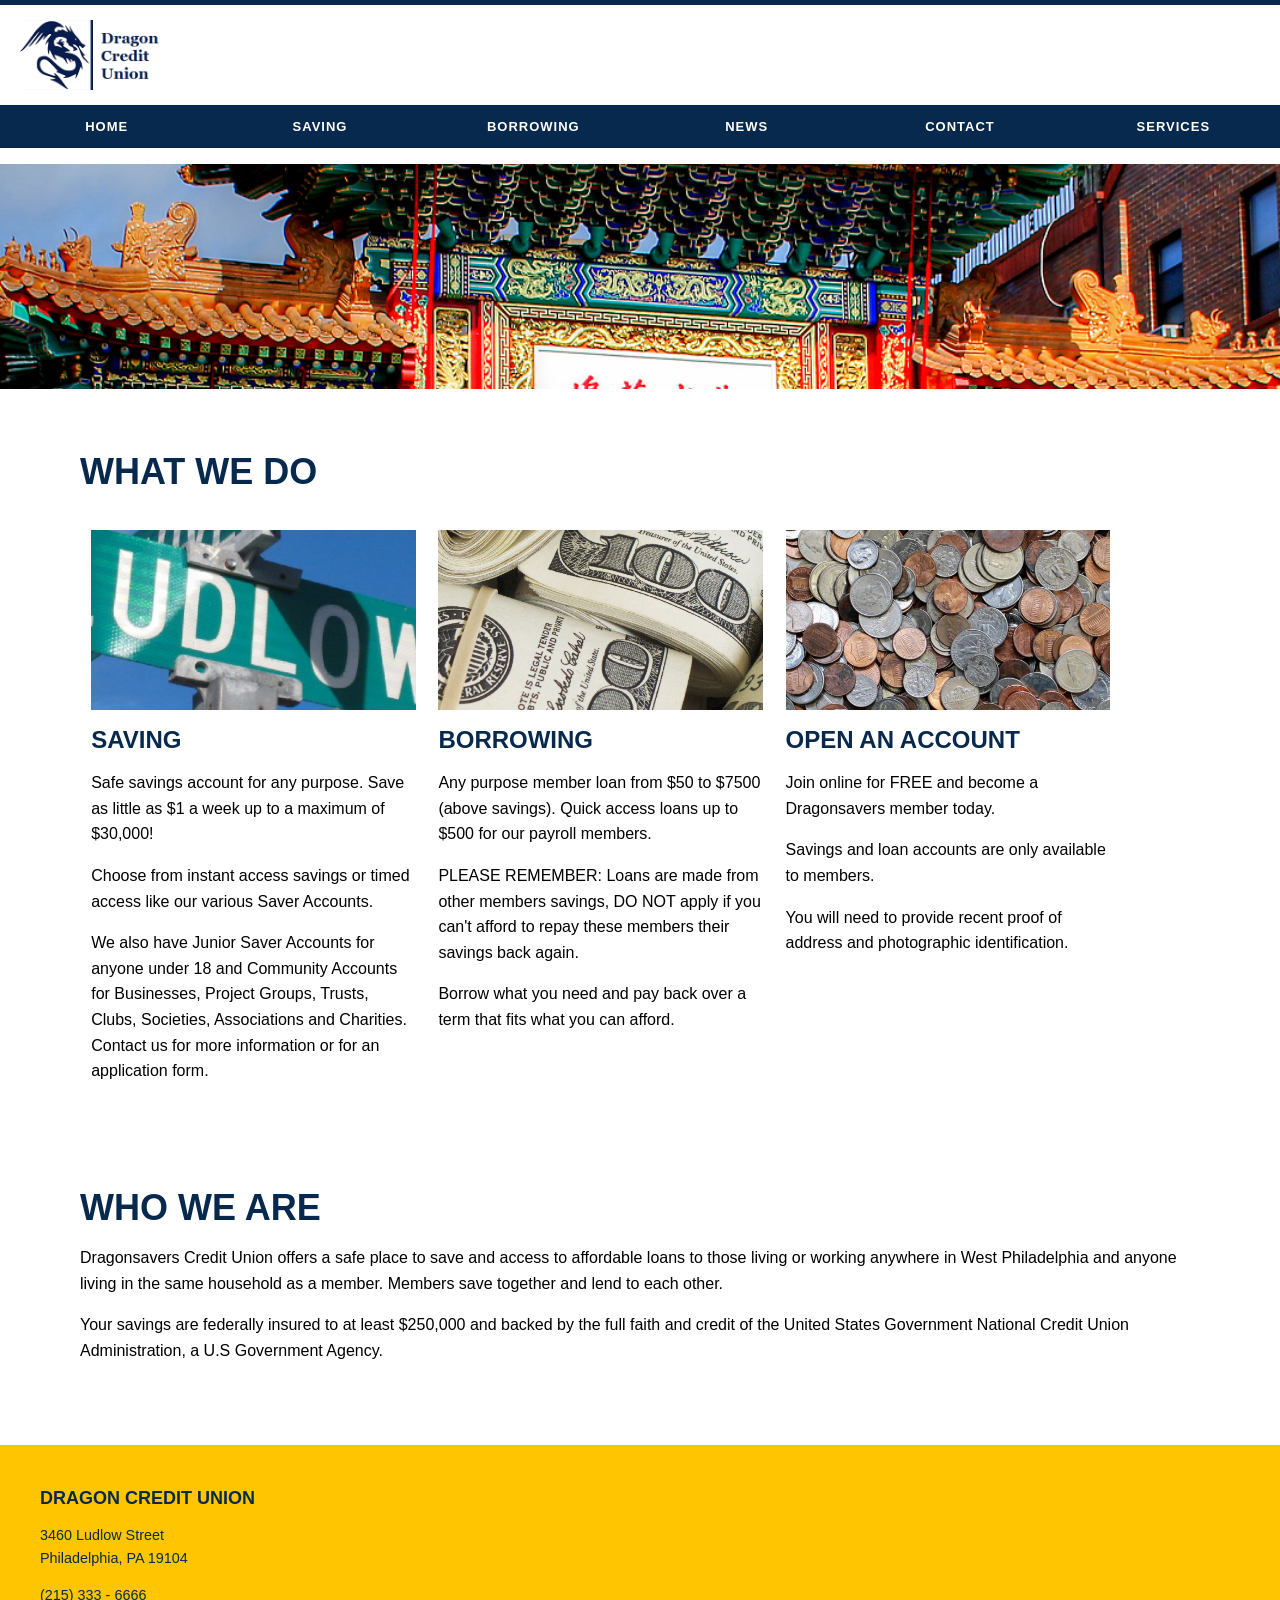
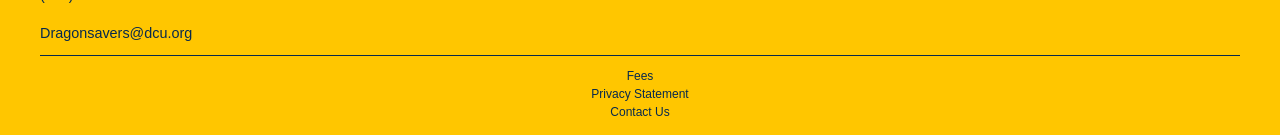
<file: index.html>
<!doctype html>

<html lang="en">
<head>
  <meta charset="utf-8">
  <meta name="viewport" content="width=device-width, initial-scale=1">

  <title>Dragon Credit Union</title>
  <meta name="description" content="Community Credit Union site">
  <meta name="author" content="Pirmann">

  <link rel="stylesheet" href="css/styles.css?v=1.0">

</head>

<body>
  <header>
    <img id="logo" src="images/FullLogo.png" alt="Dragon Credit Union logo">
	<nav><a href="index.html">Home</a>  
      <a href="saving.html">Saving</a>  
      <a href="borrowing.html"> Borrowing </a>  
	    <a href="news.html">News</a>  
      <a href="contact.html"> Contact </a>  <a href="services.html"> Services </a>
	</nav>
  </header>
<p><img id="banner" src="images/banner.png" alt="chinatown gates"></p>
  
  <article>
    <h1>What We Do</h1>
	
	<div class="row">
	<div class="column">
    <p><img src="images/ludlowHero.png" alt="Hero"></p>
	<h2>Saving</h2>
	<p>Safe savings account for any purpose. Save as little as $1 a week up to a maximum of $30,000!</p>
	<p>Choose from instant access savings or timed access like our various Saver Accounts.</p>
	<p>We also have Junior Saver Accounts for anyone under 18 and Community Accounts for Businesses, Project Groups, Trusts, Clubs, 
	Societies, Associations and Charities.  Contact us for more information or for an application form.</p>
	
  
	</div>
  
	<div class="column">
	<p><img src="images/cashHero.png" alt="cash"></p>
	<h2>Borrowing</h2>
	<p>Any purpose member loan from $50 to $7500 (above savings). Quick access loans up to $500 for our payroll members.</p>
	<p>PLEASE REMEMBER: Loans are made from other members savings, DO NOT apply if you can't afford to repay these members their savings back again.</p>
	<p>Borrow what you need and pay back over a term that fits what you can afford.</p>
    </div>
  
	<div class="column">
	<p><img src="images/coinsHero.png" alt="coins"></p>
	<h2>Open an Account</h2>
	<p>Join online for FREE and become a Dragonsavers member today.</p>
	<p>Savings and loan accounts are only available to members.</p>
	<p>You will need to provide recent proof of address and photographic identification.</p>
    </div>
	</div> 
 </article> 
  
  <article>
    <h1>Who We Are</h1>
	<p>Dragonsavers Credit Union offers a safe place to save and access to affordable loans to those living or working anywhere in 
	West Philadelphia and anyone living in the same household as a member.  Members save together and lend to each other. </p>

	<p>Your savings are federally insured to at least $250,000 and backed by the full faith and credit of the United States 
	Government National Credit Union Administration, a U.S Government Agency. </p>

  </article>
  
  <footer>
  <h3>Dragon Credit Union</h3>
  <p>3460 Ludlow Street<br/>
  Philadelphia, PA 19104</p>
  <p>(215) 333 - 6666</p>
  <p>Dragonsavers@dcu.org</p>
  <nav>
  <a href="DCU Fee Schedule.pdf" target="_new">Fees</a><br/>
  <a href="privacy.pdf" target="_new">Privacy Statement</a><br/>
  <a href="contact.html">Contact Us</a>
  </nav>
  </footer>
  
</body>
</html>
</file>
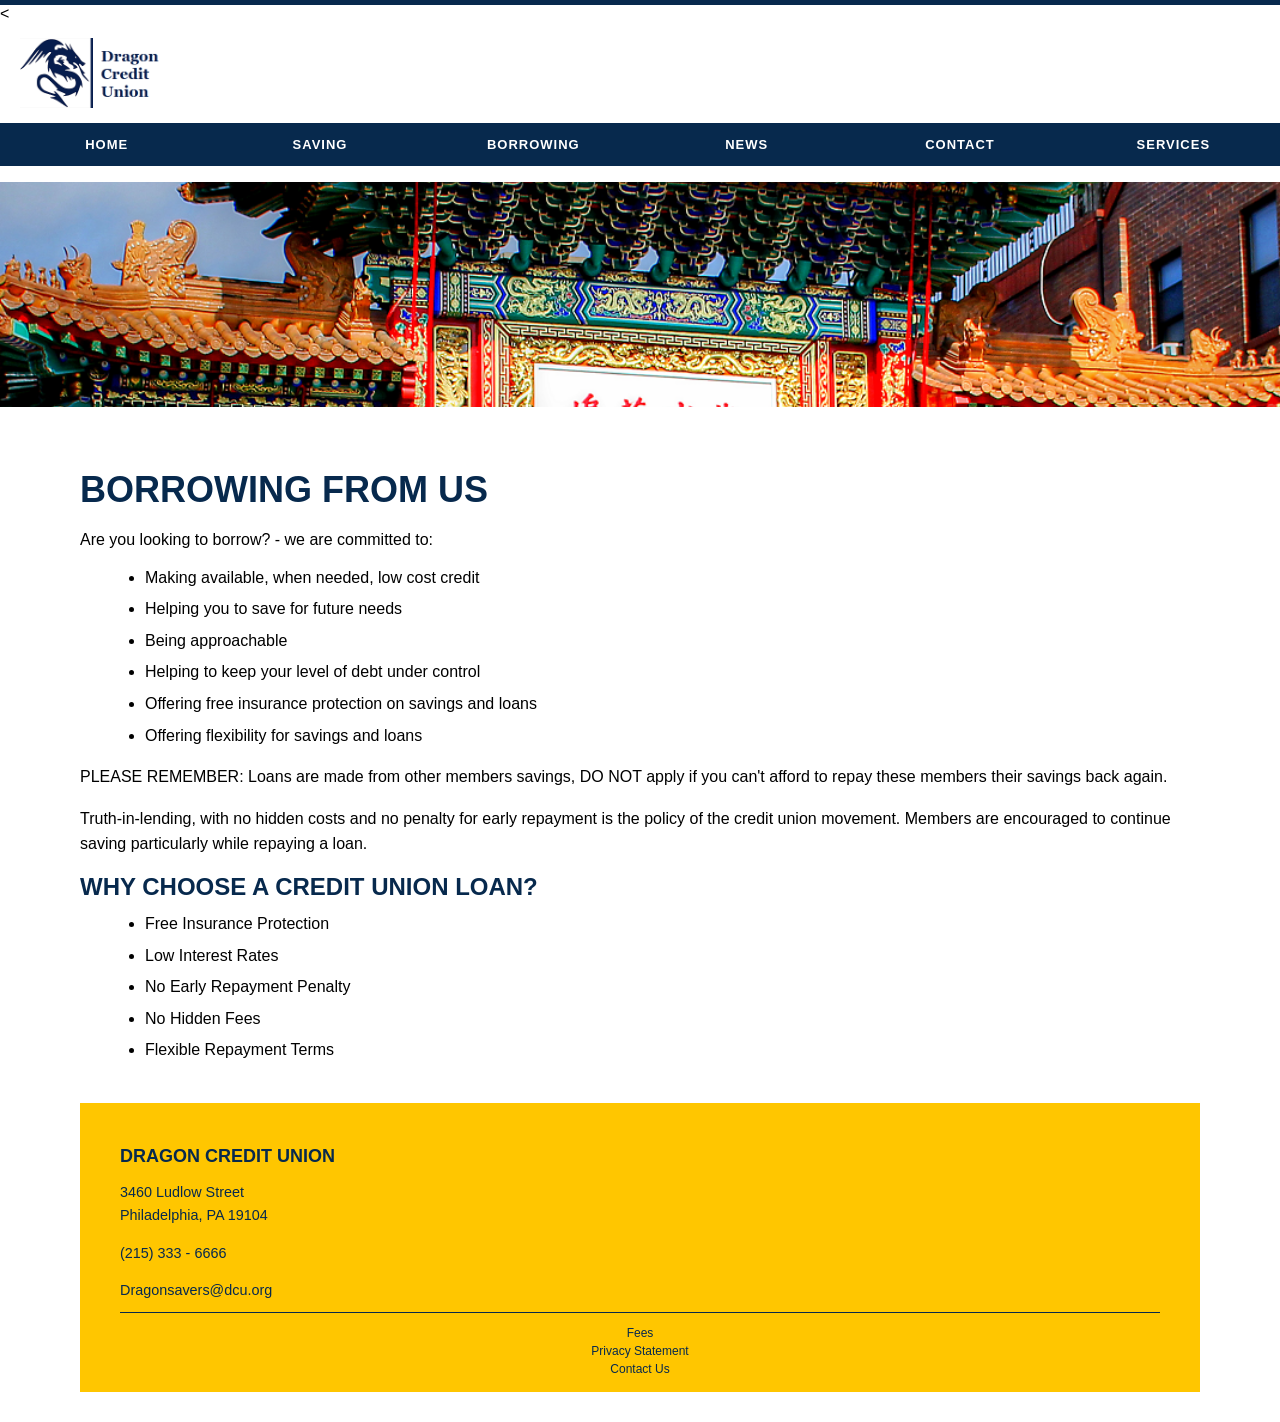
<file: borrowing.html>
<!doctype html>

<html lang="en">
<head>
  <meta charset="utf-8">
  <meta name="viewport" content="width=device-width, initial-scale=1">

  <title>Dragon Credit Union</title>
  <meta name="description" content="Community Credit Union site">
  <meta name="author" content="Pirmann">

  <link rel="stylesheet" href="css/styles.css?v=1.0">

</head>

<body>
  <header>
    <<img id="logo" src="images/FullLogo.png"" alt="Dragon Credit Union logo">
	<nav><a href="index.html">Home</a>  <a href="saving.html">Saving</a>  <a href="borrowing.html"> Borrowing </a>  
	     <a href="news.html">News</a>  <a href="contact.html"> Contact </a>  <a href="services.html"> Services </a>
	</nav>
  </header>
<p><img id="banner" src="images/banner.png" alt="chinatown gates"></p>
  
  <article>
    <h1>Borrowing From Us</h1>
	
	
	<p>Are you looking to borrow? - we are committed to:
	<ul>
	<li>Making available, when needed, low cost credit</li>
	<li>Helping you to save for future needs</li>
	<li>Being approachable </li>
	<li>Helping to keep your level of debt under control</li>
	<li>Offering free insurance protection on savings and loans</li>
	<li>Offering flexibility for savings and loans</li>
	</ul>
	<p>PLEASE REMEMBER: Loans are made from other members savings, DO NOT apply if you can't afford to repay these members their savings back again.</p>
	
	<p>Truth-in-lending, with no hidden costs and no penalty for early repayment is the policy of the credit union movement.  Members are 
	encouraged to continue saving particularly while repaying a loan.</p>
	
	<h2>Why Choose a Credit Union Loan?</h2>
	<ul>
	<li>Free Insurance Protection</li>
	<li>Low Interest Rates</li>
	<li>No Early Repayment Penalty</li>
	<li>No Hidden Fees</li>
	<li>Flexible Repayment Terms</li>
	</ul>
	
	
  
	
  
  <footer>
  <h3>Dragon Credit Union</h3>
  <p>3460 Ludlow Street<br/>
  Philadelphia, PA 19104</p>
  <p>(215) 333 - 6666</p>
  <p>Dragonsavers@dcu.org</p>
  <nav>
  
 <a href="DCU Fee Schedule.pdf" target="_new">Fees</a><br/>
  <a href="privacy.pdf" target="_new">Privacy Statement</a><br/>
  <a href="contact.html">Contact Us</a>
  </nav>
  </footer>
  
</body>
</html>
</file>
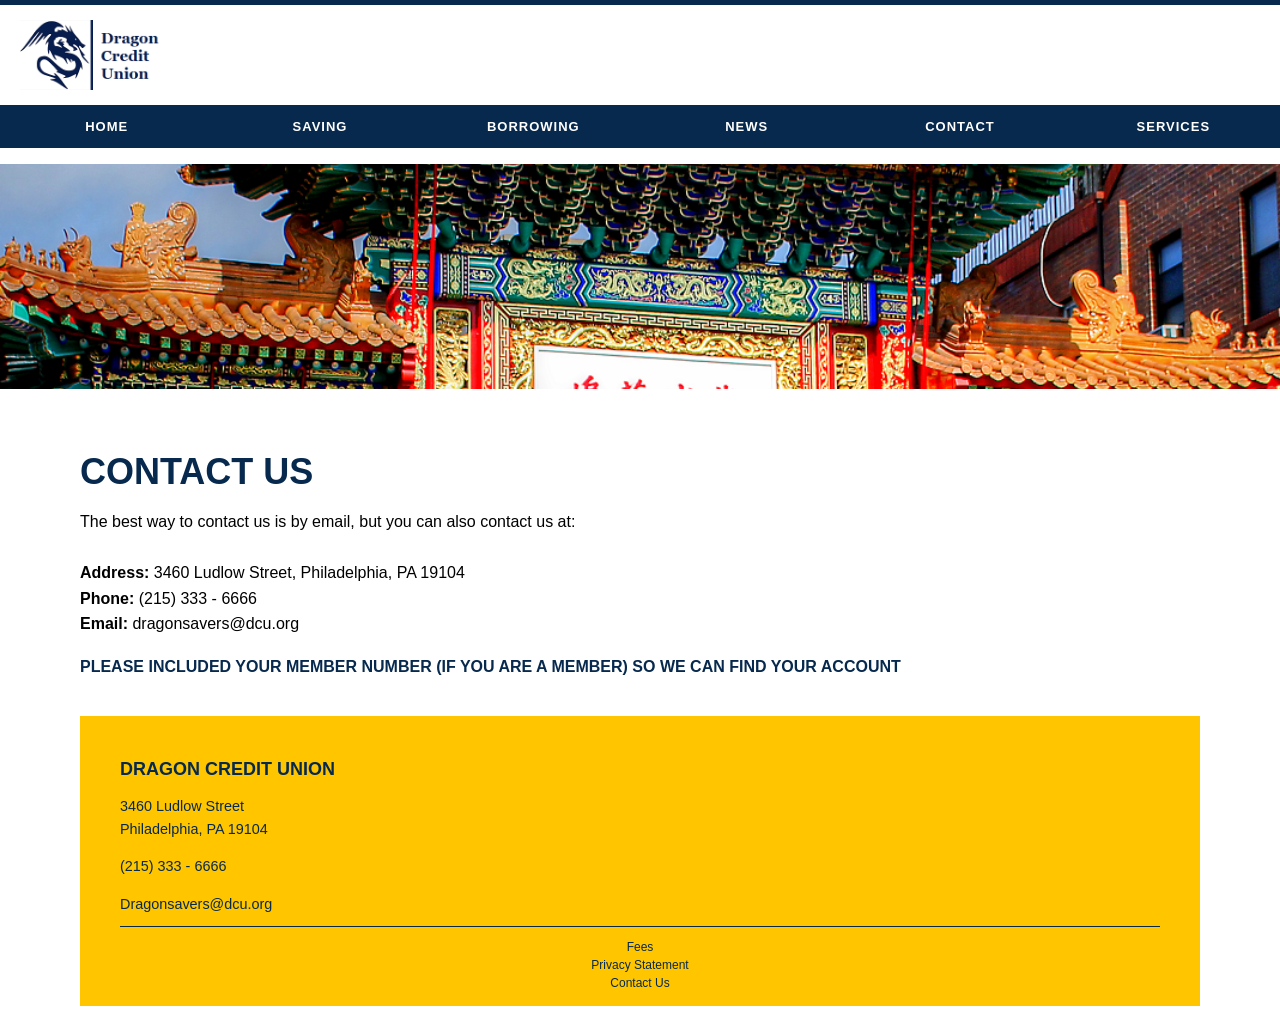
<file: contact.html>
<!doctype html>

<html lang="en">
<head>
  <meta charset="utf-8">
  <meta name="viewport" content="width=device-width, initial-scale=1">

  <title>Dragon Credit Union</title>
  <meta name="description" content="Community Credit Union site">
  <meta name="author" content="Pirmann">

  <link rel="stylesheet" href="css/styles.css?v=1.0">

</head>

<body>
  <header>
    <img id="logo" src="images/FullLogo.png" alt="Dragon Credit Union logo">
	<nav><a href="index.html">Home</a>  <a href="saving.html">Saving</a>  <a href="borrowing.html"> Borrowing </a>  
	     <a href="news.html">News</a>  <a href="contact.html"> Contact </a>  <a href="services.html"> Services </a>
	</nav>
  </header>
<p><img id="banner" src="images/banner.png" alt="chinatown gates"></p>
  
  <article>
    <h1>Contact Us</h1>
	
	
	
	<p>The best way to contact us is by email, but you can also contact us at:<br/>
	<br/>
	<strong>Address:</strong> 3460 Ludlow Street, Philadelphia, PA 19104<br/>
	<strong>Phone:</strong> (215) 333 - 6666 <br/>
	<strong>Email: </strong>dragonsavers@dcu.org<p>

<h4>PLEASE INCLUDED YOUR MEMBER NUMBER (IF YOU ARE A MEMBER) SO WE CAN FIND YOUR ACCOUNT</h4>
	
	
	
	
  
	
  
  <footer>
  <h3>Dragon Credit Union</h3>
  <p>3460 Ludlow Street<br/>
  Philadelphia, PA 19104</p>
  <p>(215) 333 - 6666</p>
  <p>Dragonsavers@dcu.org</p>
  <nav>
  
  <a href="DCU Fee Schedule.pdf" target="_new">Fees</a><br/>
  <a href="privacy.pdf" target="_new">Privacy Statement</a><br/>
  <a href="contact.html">Contact Us</a>
  </nav>
  </footer>
  
</body>
</html>
</file>
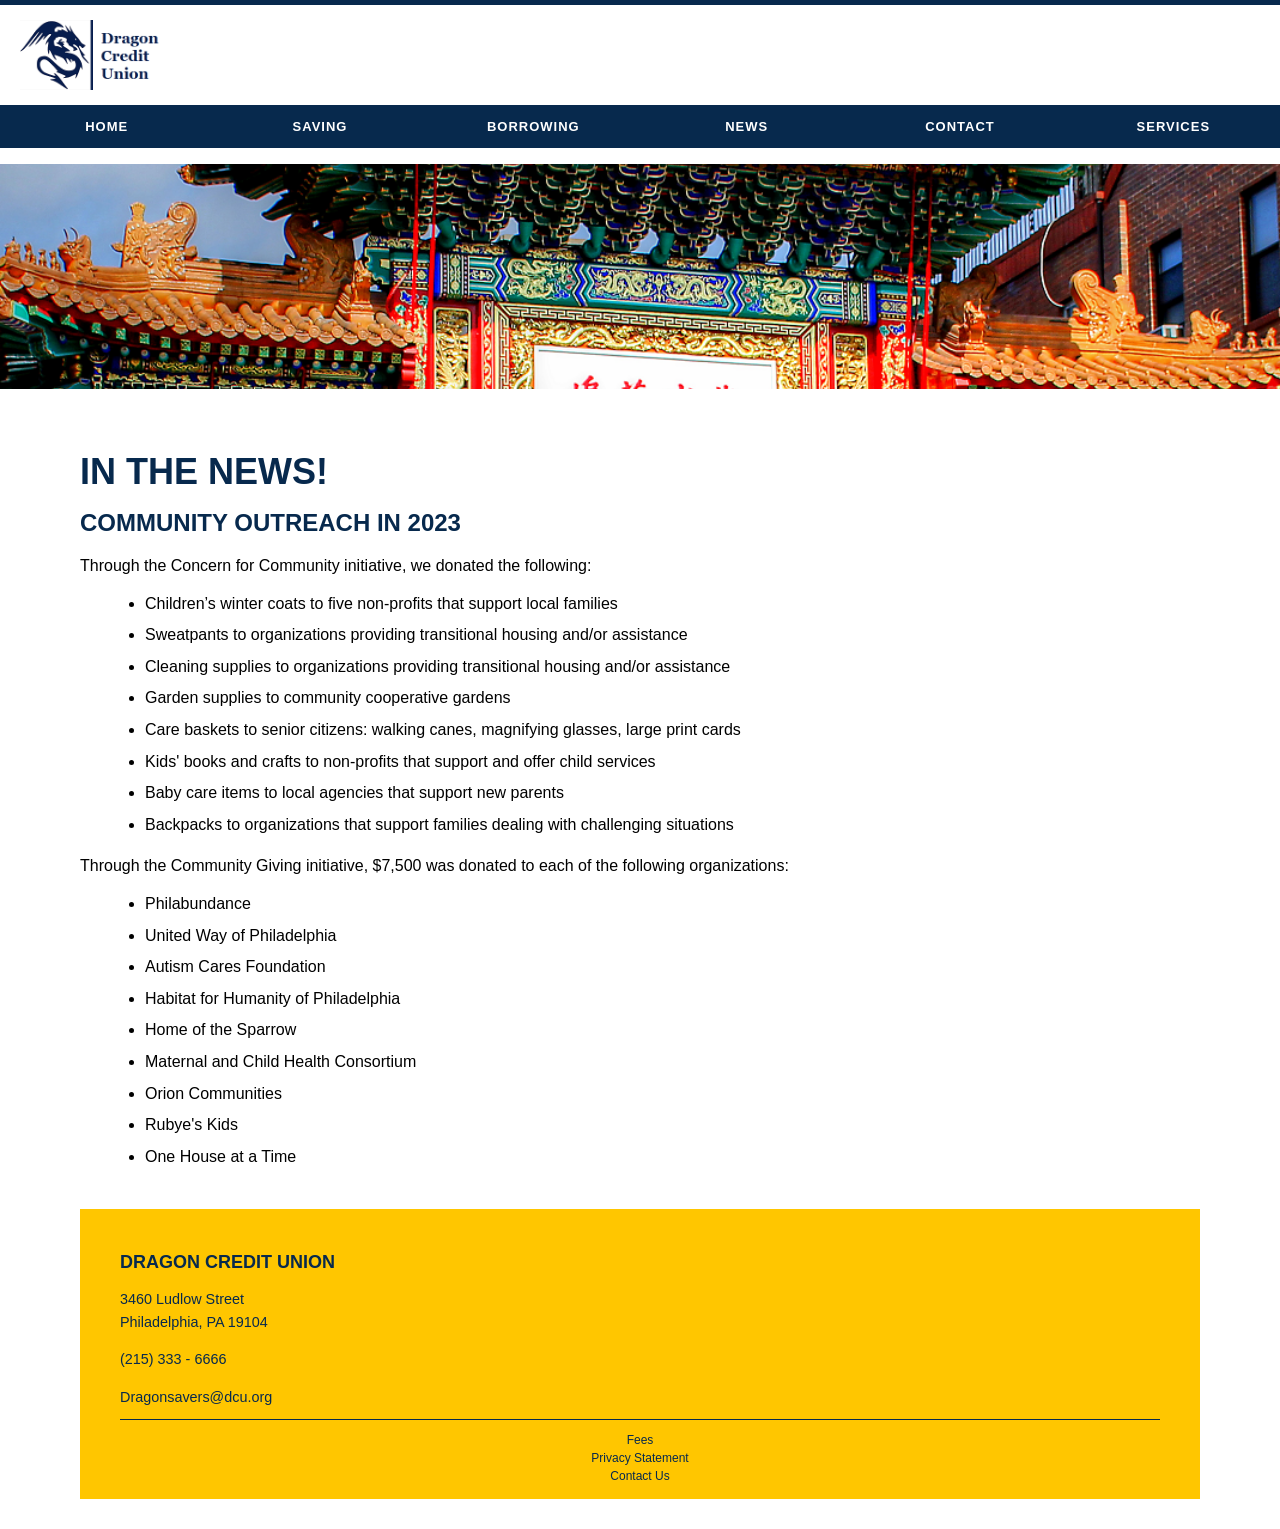
<file: news.html>
<!doctype html>

<html lang="en">
<head>
  <meta charset="utf-8">
  <meta name="viewport" content="width=device-width, initial-scale=1">

  <title>Dragon Credit Union</title>
  <meta name="description" content="Community Credit Union site">
  <meta name="author" content="Pirmann">

  <link rel="stylesheet" href="css/styles.css?v=1.0">

</head>

<body>
  <header>
    <img id="logo" src="images/FullLogo.png" alt="Dragon Credit Union logo">
	<nav><a href="index.html">Home</a>  
		<a href="saving.html">Saving</a>  
		<a href="borrowing.html"> Borrowing </a>  
	    <a href="news.html">News</a>  
		<a href="contact.html"> Contact </a>  
		<a href="services.html"> Services </a>
	</nav>
  </header>
<p><img id="banner" src="images/banner.png" alt="chinatown gates"></p>
  
  <article>
    <h1>In the News!</h1>
	
	
	<h2>Community outreach in 2023</h2>
	<p>Through the Concern for Community initiative, we donated the following:</p>
	<ul>
	<li>Children’s winter coats to five non-profits that support local families</li>
	<li>Sweatpants to organizations providing transitional housing and/or assistance</li>
	<li>Cleaning supplies to organizations providing transitional housing and/or assistance</li>
	<li>Garden supplies to community cooperative gardens</li>
	<li>Care baskets to senior citizens: walking canes, magnifying glasses, large print cards</li>
	<li>Kids' books and crafts to non-profits that support and offer child services</li>
	<li>Baby care items to local agencies that support new parents</li>
	<li>Backpacks to organizations that support families dealing with challenging situations</li>
	</ul>
	
	<p>Through the Community Giving initiative, $7,500 was donated to each of the following organizations:</p>
	<ul>
	<li>Philabundance</li>
	<li>United Way of Philadelphia</li>
	<li>Autism Cares Foundation</li>
	<li>Habitat for Humanity of Philadelphia</li>
	<li>Home of the Sparrow</li>
	<li>Maternal and Child Health Consortium</li>
	<li>Orion Communities</li>
	<li>Rubye's Kids</li>
	<li>One House at a Time</li>
	</ul>
	
	
	
  
	
  
  <footer>
  <h3>Dragon Credit Union</h3>
  <p>3460 Ludlow Street<br/>
  Philadelphia, PA 19104</p>
  <p>(215) 333 - 6666</p>
  <p>Dragonsavers@dcu.org</p>
  <nav>
  
  <a href="DCU Fee Schedule.pdf" target="_new">Fees</a><br/>
  <a href="privacy.pdf" target="_new">Privacy Statement</a><br/>
  <a href="contact.html">Contact Us</a>
  </nav>
  </footer>
  
</body>
</html>
</file>
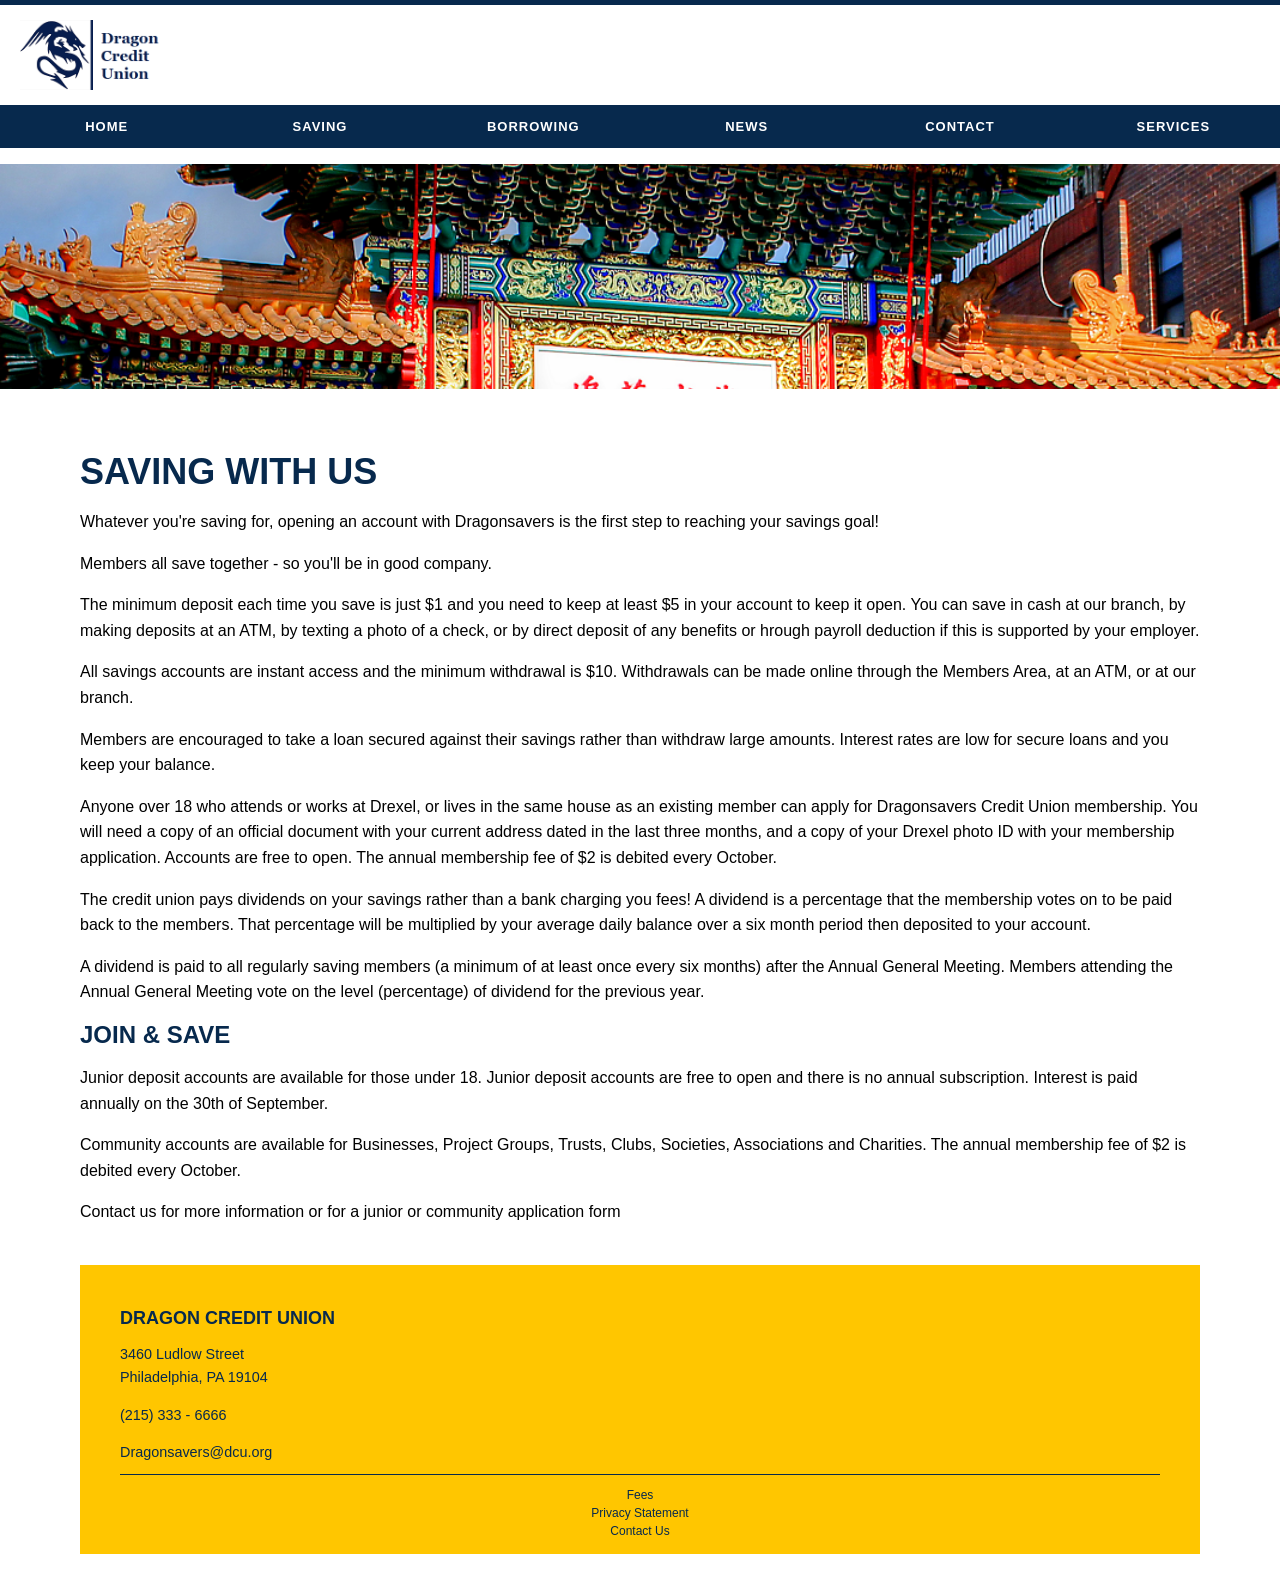
<file: saving.html>
<!doctype html>

<html lang="en">
<head>
  <meta charset="utf-8">
  <meta name="viewport" content="width=device-width, initial-scale=1">

  <title>Dragon Credit Union</title>
  <meta name="description" content="Community Credit Union site">
  <meta name="author" content="Pirmann">

  <link rel="stylesheet" href="css/styles.css?v=1.0">

</head>

<body>
  <header>
    <img id="logo" src="images/FullLogo.png" alt="Dragon Credit Union logo">
	<nav><a href="index.html">Home</a>  
		 <a href="saving.html">Saving</a>  
		 <a href="borrowing.html"> Borrowing </a>  
	     <a href="news.html">News</a>  
		 <a href="contact.html"> Contact </a>  
		 <a href="services.html"> Services </a>
	</nav>
  </header>
<p><img id="banner" src="images/banner.png" alt="chinatown gates"></p>
  
  <article>
    <h1>Saving With Us</h1>
	
	
	<p>Whatever you're saving for, opening an account with Dragonsavers is the first step to reaching your savings goal!</p>
	<p>Members all save together - so you'll be in good company.</p>
	<p>The minimum deposit each time you save is just $1 and you need to keep at least $5 in your account to keep it open.  
	You can save in cash at our branch, by making deposits at an ATM, by texting a photo of a check, or by direct deposit of 
	any benefits or hrough payroll deduction if this is supported by your employer.</p>
	<p>All savings accounts are instant access and the minimum withdrawal is $10.  Withdrawals can be made online through the Members Area,
	at an ATM, or at our branch.</p>
	<p>Members are encouraged to take a loan secured against their savings rather than withdraw large amounts. Interest rates are low for 
	secure loans and you keep your balance.</p>
	<p>Anyone over 18 who attends or works at Drexel, or lives in the same house as an existing member can apply for Dragonsavers Credit Union membership.  
	You will need a copy of an official document with your current address dated in the last three months, and a copy of your Drexel photo ID with your 
	membership application.  Accounts are free to open. The annual membership fee of $2 is debited every October.</p>
	<p>The credit union pays dividends on your savings rather than a bank charging you fees! A dividend is a percentage that the membership votes
	on to be paid back to the members. That percentage will be multiplied by your average daily balance over a six month period then deposited to
	your account.<p>
	<p>A dividend is paid to all regularly saving members (a minimum of at least once every six months) after the Annual General Meeting.  
	Members attending the Annual General Meeting vote on the level (percentage) of dividend for the previous year.</p>

	<h2>JOIN  &amp; SAVE</h2>
	<p>Junior deposit accounts are available for those under 18.  Junior deposit accounts are free to open and there is no annual subscription.  
	Interest is paid annually on the 30th of September. </p>
	<p>Community accounts are available for Businesses, Project Groups, Trusts, Clubs, Societies, Associations and Charities.  
	The annual membership fee of $2 is debited every October. </p>

	<p>Contact us for more information or for a junior or community application form</p>
	
  
	
  
  <footer>
  <h3>Dragon Credit Union</h3>
  <p>3460 Ludlow Street<br/>
  Philadelphia, PA 19104</p>
  <p>(215) 333 - 6666</p>
  <p>Dragonsavers@dcu.org</p>
  <nav>
  
  <a href="DCU Fee Schedule.pdf" target="_new">Fees</a><br/>
  <a href="privacy.pdf" target="_new">Privacy Statement</a><br/>
  <a href="contact.html">Contact Us</a>
  </nav>
  </footer>
  
</body>
</html>
</file>
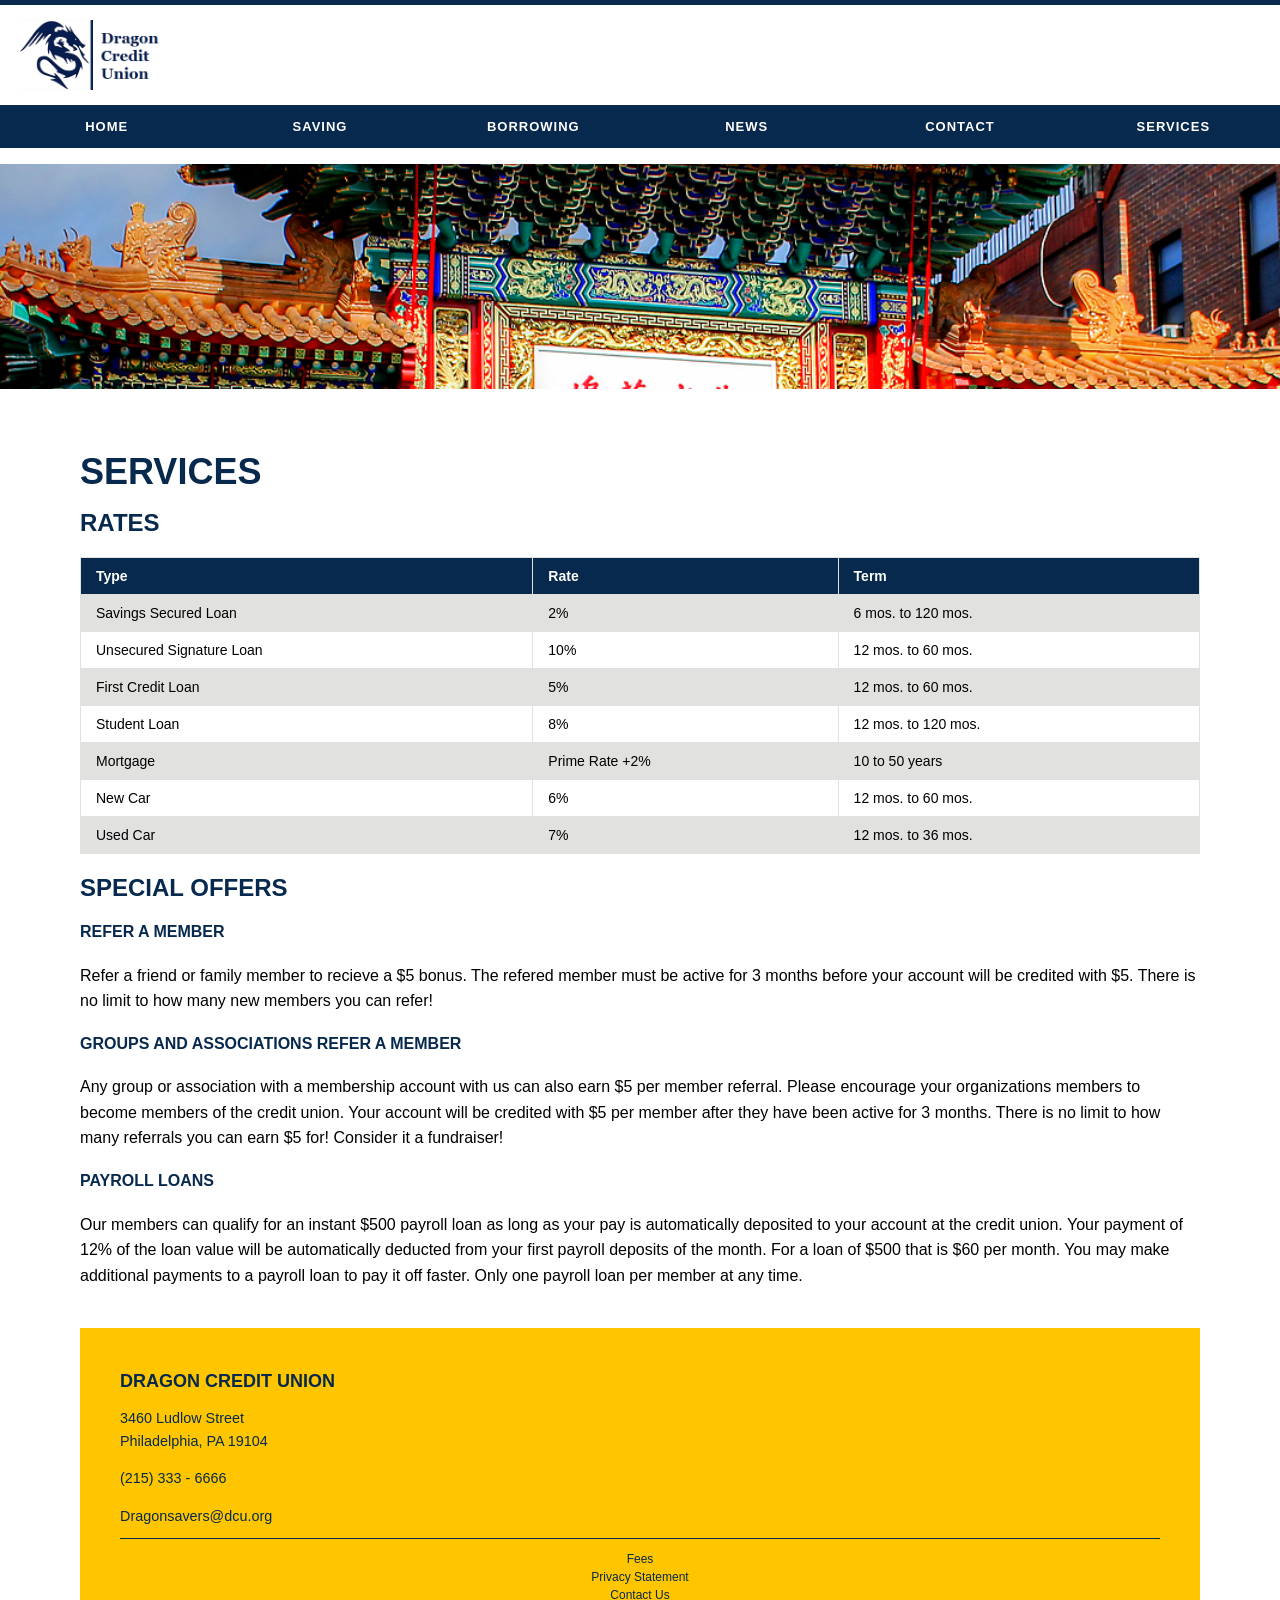
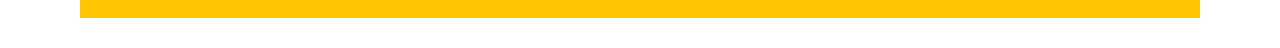
<file: services.html>
<!doctype html>

<html lang="en">
<head>
  <meta charset="utf-8">
  <meta name="viewport" content="width=device-width, initial-scale=1">

  <title>Dragon Credit Union</title>
  <meta name="description" content="Community Credit Union site">
  <meta name="author" content="Pirmann">

  <link rel="stylesheet" href="css/styles.css?v=1.0">

</head>

<body>
  <header>
    <img id="logo" src="images/FullLogo.png" alt="Dragon Credit Union logo">
	<nav><a href="index.html">Home</a>  
		<a href="saving.html">Saving</a>  
		<a href="borrowing.html"> Borrowing </a>  
	    <a href="news.html">News</a>  
		<a href="contact.html"> Contact </a>  
		<a href="services.html"> Services </a>
	</nav>
  </header>
<p><img id="banner" src="images/banner.png" alt="chinatown gates"></p>
  
  <article>
    <h1>Services</h1>
	
	<h2>Rates</h2>
	
	<table>
	<tr>
	<th>Type</th><th>Rate</th><th>Term</th>
	</tr>
	<tr>
	<td>Savings Secured Loan</td><td>2%</td><td>6 mos. to 120 mos.</td>
	</tr>
	<tr>
	<td>Unsecured Signature Loan</td><td>10%</td><td>12 mos. to 60 mos.</td>
	</tr>
	<tr>
	<td>First Credit Loan</td><td>5%</td><td>12 mos. to 60 mos.</td>
	</tr>
	<tr>
	<td>Student Loan</td><td>8%</td><td>12 mos. to 120 mos.</td>
	</tr>
	<tr>
	<td>Mortgage</td><td>Prime Rate +2%</td><td>10 to 50 years</td>
	</tr>
	<tr>
	<td>New Car</td><td>6%</td><td>12 mos. to 60 mos.</td>
	</tr>
	<tr>
	<td>Used Car</td><td>7%</td><td>12 mos. to 36 mos.</td>
	</tr>
	</table>

<h2>Special Offers</h2>
	
<h4>Refer a Member</h4>
<p>Refer a friend or family member to recieve a $5 bonus. The refered member must be active for 3 months before your account will be 
credited with $5. There is no limit to how many new members you can refer!</p>

<h4>Groups and Associations Refer a Member</h4>
<p>Any group or association with a membership account with us can also earn $5 per member referral. Please encourage your organizations
members to become members of the credit union. Your account will be credited with $5 per member after they have been active for 3 months.
There is no limit to how many referrals you can earn $5 for! Consider it a fundraiser!<p>

<h4>Payroll Loans</h4>
<p>Our members can qualify for an instant $500 payroll loan as long as your pay is automatically deposited to your account at the credit union.
Your payment of 12% of the loan value will be automatically deducted from your first payroll deposits of the month. For a loan of $500 that is 
$60 per	month. You may make additional payments to a payroll loan to pay it off faster. Only one payroll loan per member at any time.</p>

	
	
  
	
  
  <footer>
  <h3>Dragon Credit Union</h3>
  <p>3460 Ludlow Street<br/>
  Philadelphia, PA 19104</p>
  <p>(215) 333 - 6666</p>
  <p>Dragonsavers@dcu.org</p>
  <nav>
  
  <a href="DCU Fee Schedule.pdf" target="_new">Fees</a><br/>
  <a href="privacy.pdf" target="_new">Privacy Statement</a><br/>
  <a href="contact.html">Contact Us</a>
  </nav>
  </footer>
  
</body>
</html>
</file>
<file: css/styles.css>
/* Dragon Credit Union Styles - Branding Guide Compliant */

/* 5px dark blue rule at very top */
body {
    margin: 0;
    padding: 0;
    font-family: Arial, sans-serif;
    color: #000000;
    border-top: 5px solid #07294D;
}

/* Base text */
* {
    box-sizing: border-box;
}

/* Headlines - dark blue, all caps */
h1 { font-size: 36px; color: #07294D; text-transform: uppercase; margin: 20px 0 10px; }
h2 { font-size: 24px; color: #07294D; text-transform: uppercase; margin: 16px 0 8px; }
h3 { font-size: 20px; color: #07294D; text-transform: uppercase; }
h4 { font-size: 16px; color: #07294D; text-transform: uppercase; }
h5 { font-size: 14px; color: #07294D; text-transform: uppercase; }
h6 { font-size: 12px; color: #07294D; text-transform: uppercase; }

/* Branding bar - white background, logo left */
header {
    background-color: #ffffff;
    width: 100%;
    padding: 0;
    overflow: hidden;
}

/* Logo with padding */
#logo {
    display: block;
    float: none;
    padding: 15px 20px;
    height: 100px;
}

/* Nav bar - dark blue, full width, below header */
header nav {
    background-color: #07294D;
    width: 100%;
    display: flex;
    justify-content: space-around;
    position: static;
    transform: none;
    height: auto;
    clear: both;
    padding: 0;
}

/* Nav links - equal width, centered, white text */
header nav a:link,
header nav a:visited {
    color: #ffffff;
    background-color: transparent;
    border: none;
    padding: 14px 0;
    text-align: center;
    text-decoration: none;
    display: block;
    flex: 1;
    text-transform: uppercase;
    font-weight: bold;
    font-size: 13px;
    letter-spacing: 1px;
}

header nav a:hover,
header nav a:active {
    color: #FFC600;
    background-color: transparent;
    transform: none;
    box-shadow: none;
}

/* Hero/banner image */
#banner {
    width: 100%;
    max-height: 25vh;
    object-fit: cover;
    display: block;
}

/* Article content */
article {
    padding: 30px 40px;
    max-width: 1200px;
    margin: 0 auto;
}

/* Body text */
p {
    font-family: Arial, sans-serif;
    color: #000000;
    line-height: 1.6;
    margin-bottom: 12px;
}

ul {
    margin: 10px 0 15px 25px;
}

ul li {
    font-family: Arial, sans-serif;
    color: #000000;
    margin-bottom: 6px;
    line-height: 1.6;
}

/* Inline links */
article a:link {
    color: #07294D;
    text-decoration: underline;
    background-color: transparent;
    border: none;
    padding: 0;
    display: inline;
    font-size: inherit;
}

article a:visited {
    color: #333333;
    text-decoration: underline;
    background-color: transparent;
    border: none;
    padding: 0;
    display: inline;
}

article a:hover {
    color: #006699;
    background-color: transparent;
    transform: none;
    box-shadow: none;
}

/* Tables */
table {
    width: 100%;
    border-collapse: collapse;
    margin: 20px 0;
    font-family: Arial, sans-serif;
}

th {
    background-color: #07294D;
    color: #ffffff;
    padding: 10px 15px;
    text-align: left;
    border: 1px solid #E1E1E0;
    font-size: 14px;
}

td {
    background-color: #ffffff;
    color: #000000;
    padding: 10px 15px;
    border: 1px solid #E1E1E0;
    font-size: 14px;
}

tr:nth-child(even) td {
    background-color: #E1E1E0;
}

/* Three columns */
.column {
    float: left;
    width: 31%;
    padding: 1%;
}

.column img {
    width: 100%;
    height: 180px;
    object-fit: cover;
    display: block;
}

.row:after {
    content: "";
    display: table;
    clear: both;
}

/* Responsive */
@media screen and (max-width: 600px) {
    .column { width: 100%; }
    header nav { flex-wrap: wrap; }
}

/* Footer - gold background, dark blue text */
footer {
    background-color: #FFC600;
    padding: 25px 40px 15px;
    margin-top: 40px;
    clear: both;
    position: relative;
}

footer * {
    color: #07294D;
}

footer h3 {
    font-size: 18px;
    margin-bottom: 5px;
}

footer p {
    color: #07294D;
    font-size: 0.9rem;
    margin-bottom: 4px;
}

/* Footer nav - horizontal with pipes */
footer nav {
    position: static;
    transform: none;
    margin-top: 10px;
    border-top: 1px solid #07294D;
    padding-top: 10px;
    text-align: center;
}

footer nav a:link,
footer nav a:visited {
    color: #07294D;
    font-size: 12px;
    text-decoration: none;
    background-color: transparent;
    border: none;
    padding: 0 10px;
    display: inline;
}

footer nav a:hover {
    color: #006699;
    text-decoration: underline;
    background-color: transparent;
    transform: none;
    box-shadow: none;
}

/* Footer address - centered, under rule */
footer .address {
    text-align: center;
    border-top: 1px solid #07294D;
    padding-top: 10px;
    margin-top: 10px;
    font-size: 0.85rem;
}
</file>
